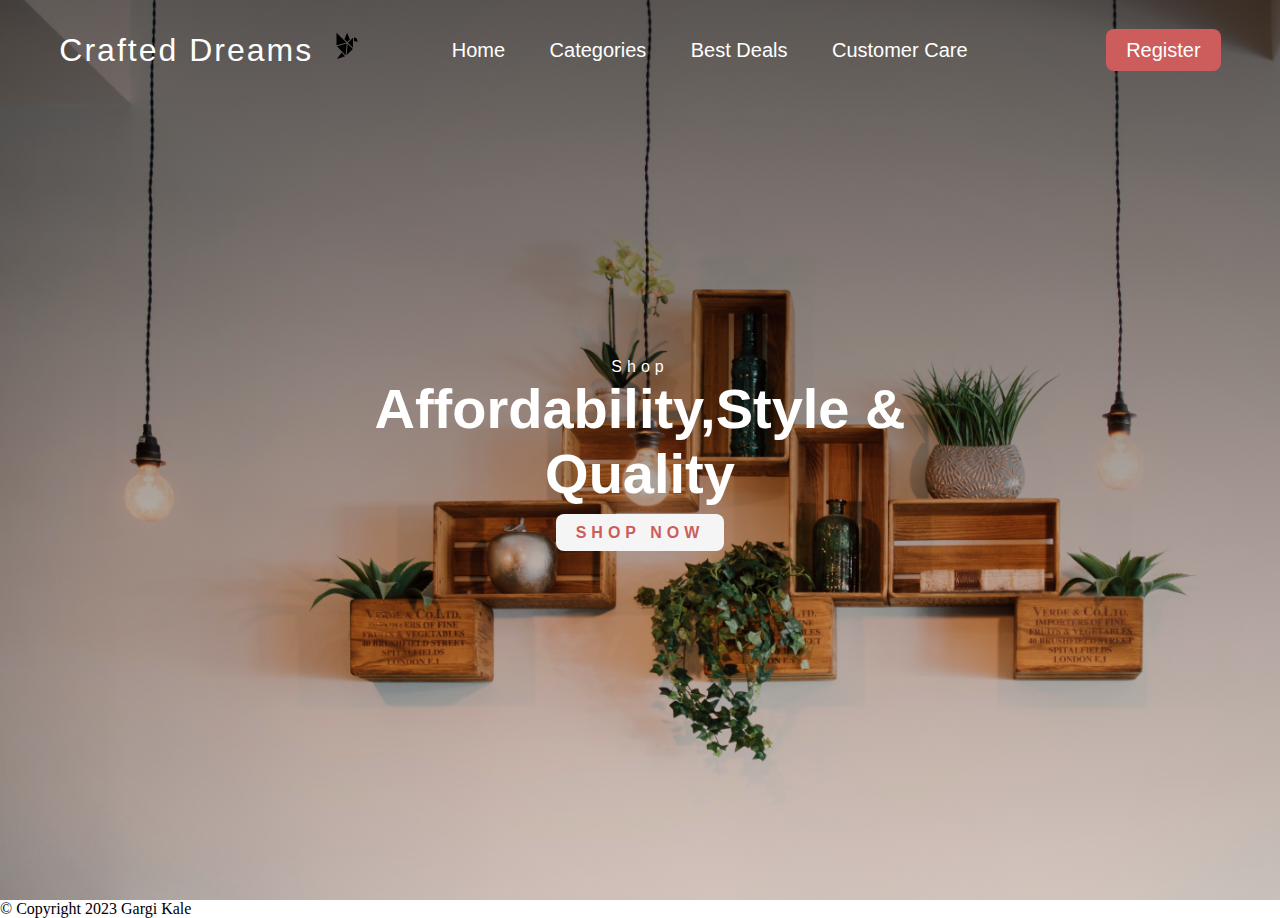
<file: OIBSIP-TASK1/index.html>
<!DOCTYPE html>
<html lang="en">
<head>
    <meta charset="UTF-8">
    <meta http-equiv="X-UA-Compatible" content="IE=edge">
    <meta name="viewport" content="width=device-width, initial-scale=1.0">
    <title>Landing Page Shopfast</title>
    <link rel="stylesheet" href="style.css">
</head>
<body>
    <header>
        <nav>
            <div class="logo">Crafted Dreams</div>
            <div style="position: fixed;left: 330px;top: 30px;">
            <img src="logo.png" alt="logo">
            </div>
            <div class="menu">
                <a href="#">Home</a>
                <a href="#">Categories</a>
                <a href="#">Best Deals</a>
                <a href="#">Customer Care</a>
            </div>
            <div class="register">
                <a href="#">Register</a>
            </div>
        </nav>
        <section class="h-txt">
            <span>Shop</span>
            <h1>Affordability,Style & Quality</h1>
            <br>
            <a href="#"><b>SHOP NOW</b></a>
        </section>
    </header>
    <footer>
        <p class="copyright">&copy; Copyright 2023 <a href="#"></a>Gargi Kale</a></p>
    </footer>
</body>
</html>
</file>
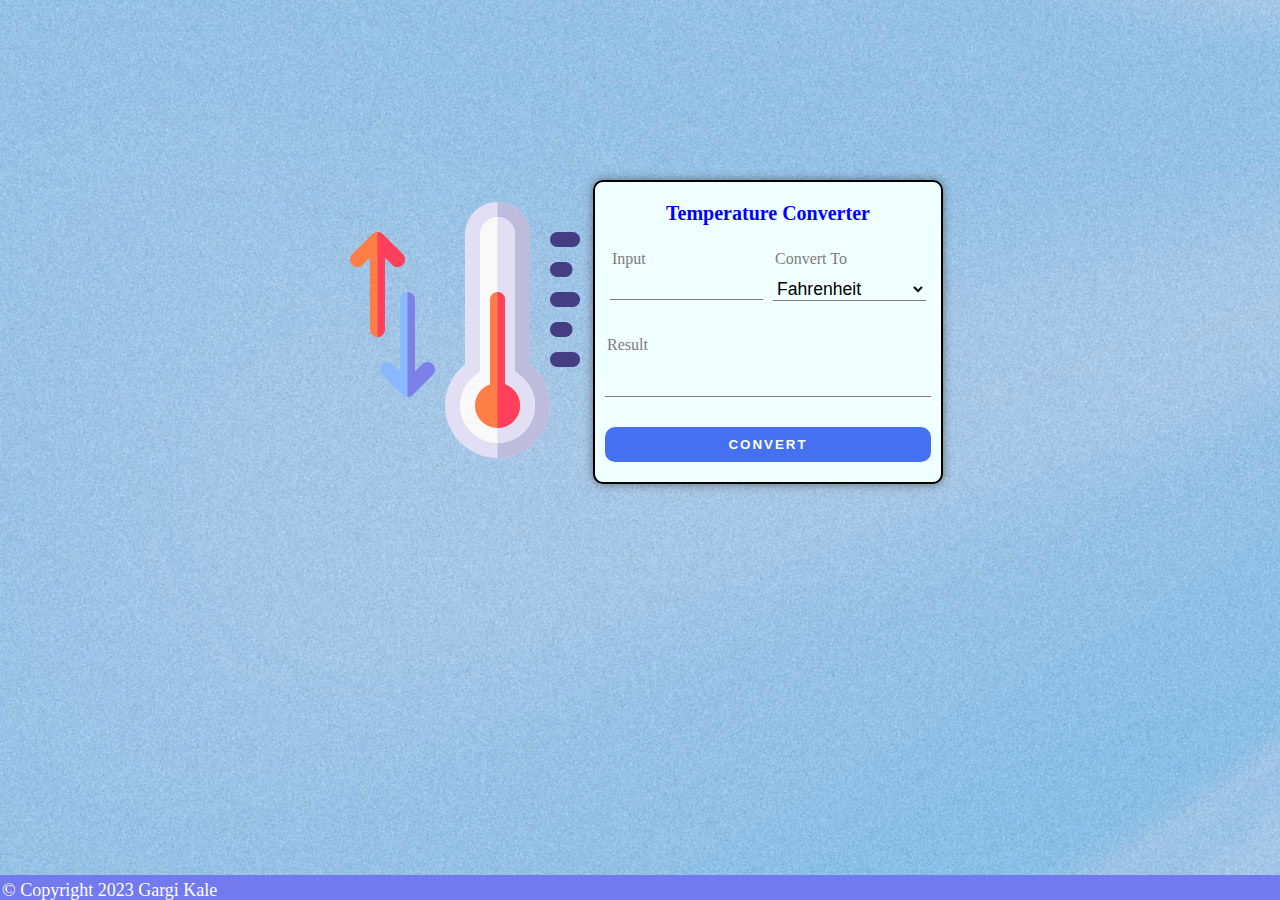
<file: OIBSIP-TASK3/index.html>
<!DOCTYPE html>
<html lang="en">
<head>
    <meta charset="UTF-8">
    <meta http-equiv="X-UA-Compatible" content="IE=edge">
    <meta name="viewport" content="width=device-width, initial-scale=1.0">
    <link rel="stylesheet" href="style.css">
    <title>Temperature Converter</title>
</head>
<body>
<header>
    <div style>
    <img src="temperature.png" alt="logo">
    </div>
</header>
<div class="container">
    <div class="head">Temperature Converter</div>
    <div class="boxcontainer">
        <div class="box1">
            <p>Input</p>
            <input type="number" class="takeval" />
        </div>
        <div class="box1">
            <p>Convert To</p>
            <select name="" id="unit">   
                 <option value="Fahrenheit">Fahrenheit</option> 
                 <option value="Celcius">Celcius</option> 
                 <option value="Kelvin">Kelvin</option>
            </select>
        </div>
    </div>
    <div class="valuecontainer">
        <p>Result</p>
        <div class="value"></div>
    </div>
    <button onclick="temperature()" class="button"><b>CONVERT</b></button>
</div>
    <script src="main.js"></script>
    <footer>
        <p class="copyright">&copy; Copyright 2023 <a href="#"></a>Gargi Kale</a></p>
    </footer>
</body>
</html>
</file>
<file: OIBSIP-TASK1/style.css>
*{
                padding:0 ; 
                margin:0 ;
                box-sizing:border-box
        }
        
        
        
        header{
            width:100%;
            height: 100vh;
            background:linear-gradient(rgba(0,0,0,0.6),rgba(0,0,0,0.1)), url('decor.jpg');
            background-size: cover;
            font-family: sans-serif;
        }
       

        nav{
            width: 100%;
            height: 100px;
            color: white;
            display: flex;
            justify-content: space-around;
            align-items: center;
        }

        .logo{
            font-size: 2em;
            letter-spacing: 2px;
        }
        .menu a{
            text-decoration:none;
            color:white;
            padding: 10px 20px;
            font-size: 20px;
            position: relative;
        }
        .menu a:before{
            content: '';
            position: absolute;
            top:0;
            left: 0;
            width: 0%;
            height: 100%;
            border-bottom: 2px solid indianred;
            transition: 0.4s linear;
        }
        .menu a:hover:before{
            width:90%;
        }
        .register a{
            text-decoration:none;
            color:white;
            padding: 10px 20px;
            font-size: 20px;
            background: indianred;
            border-radius: 8px;
            transition: 0.4s;
        }
        .register a:hover{
            background: transparent;
            border:1px solid indianred;
        }
        .h-txt{
            max-width: 650px;
            position: absolute;
            top: 50%;
            left: 50%;
            transform: translate(-50%,-50%);
            text-align: center;
            color:white;
        }
        .h-txt span{
            letter-spacing: 5px;
        }
        .h-txt h1{
            font-size: 3.5em;
        }
        .h-txt a{
            text-decoration: none;
            background:whitesmoke;
            color:indianred;
            border-radius: 8px;
            padding: 10px 20px;
            letter-spacing: 5px;
            transition: 0.4s;
        }
        .h-txt a:hover{
            background: transparent;
            border:3px solid white;
            color: white;
        }
        .copywrite{
            width: 100%;
            height: 25px;
}
</file>
<file: OIBSIP-TASK3/style.css>
*{  padding:0 ;
    margin:0 ; 
    box-sizing:border-box;
}

body {
    display: flex;
    align-items: center;
    justify-content: center;
    padding-top: 20vh;
    background-image:url('image.jpg');
}

.style{
    position: fixed;
    left: 200px;
    top: 130px;
}

.container {
    width: 350px;
    border: 2px solid black;
    background-color: azure;
    border-radius: 10px;
    padding: 20px 10px;
    box-shadow: 0px 0px 10px rgba(50, 49, 49, .6);
    height: auto;
}

.head {
    font-size: 20px;
    text-align: center;
    margin-bottom: 10px;
    font-weight: bold;
    color: blue;
}

.boxcontainer {
    display: flex;
}

p {
    font-size: 1rem;
    color: rgb(126, 125, 125);
    padding: 5px 2px;
}

.box1 {
    width: 50%;
    padding: 10px 5px;
    /* border: 1px solid red; */
}

.takeval, #unit {
    width: 100%;
    font-size: 22px;
    border: none;
    background-color: transparent;
    outline: none;
    border-bottom: 1px solid rgb(126, 125, 125);
}

#unit {
    font-size: 1.1rem;
    margin-top: 4.5px;
}

.valuecontainer {
    margin: 10px 0;
    margin-top: 20px;
}

.value {
    width: 100%;
    height: 30px;
    margin: 8px 0;
    font-size: 1.4rem;
    border-bottom: 1px solid rgb(126, 125, 125);
}

.button {
    width: 100%;
    height: auto;
    font: arial;
    color: white;
    background-color: rgb(69, 112, 241);
    border-radius: 10px;
    padding: 10px;
    border: black;
    cursor: pointer;
    margin: 20px 0 0 0;
    letter-spacing: 2px;
}

.copyright{
    position: fixed;
    left: 0px;
    bottom: 0px;
    color: white;
    font-size: 18px;
    width: 100%;
    height: 25px;
    background-color:rgb(114, 122, 238);
}
</file>
